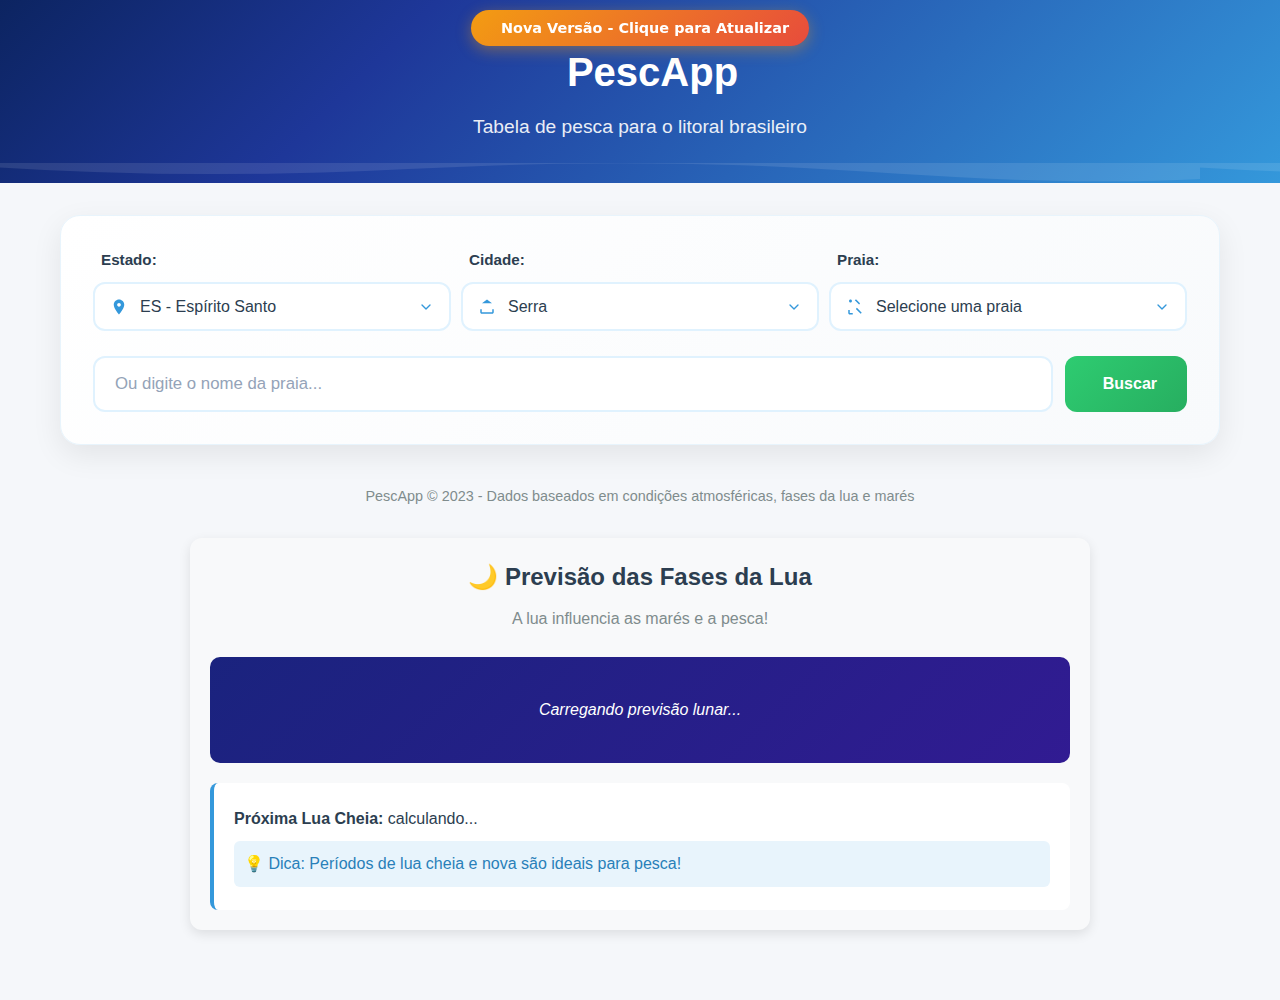
<file: index-es.html>
<!DOCTYPE html>
<html lang="pt-br">
<head>
    <meta charset="UTF-8">
    <meta name="viewport" content="width=device-width, initial-scale=1.0">
    <title>PescApp - Tabela de Pesca</title>

    <!-- ===== PWA CONFIGURATION ===== -->
    <meta name="theme-color" content="#3498db">
    <meta name="apple-mobile-web-app-capable" content="yes">
    <meta name="apple-mobile-web-app-status-bar-style" content="black-translucent">
    <meta name="apple-mobile-web-app-title" content="PescApp">
    <meta name="mobile-web-app-capable" content="yes">
    <meta name="description" content="Tabela de pesca para o litoral brasileiro - PescApp">
    
    <!-- Manifest -->
    <link rel="manifest" href="manifest.json">
    
    <!-- Icons - VERIFIQUE SE OS ARQUIVOS EXISTEM NESTES CAMINHOS -->
    <link rel="icon" href="icons/favicon.ico" type="image/x-icon">
    <link rel="icon" href="icons/icon-192x192.png" type="image/png" sizes="192x192">
    <link rel="icon" href="icons/icon-512x512.png" type="image/png" sizes="512x512">
    <link rel="apple-touch-icon" href="icons/icon-180x180.png">
    
    <!-- CSS -->
    <link rel="stylesheet" href="css/style.css">
    <script src="https://cdn.jsdelivr.net/npm/suncalc@1.9.0/suncalc.min.js"></script>
    <link rel="stylesheet" href="https://cdnjs.cloudflare.com/ajax/libs/font-awesome/6.4.0/css/all.min.css">
    <link rel="stylesheet" href="https://unpkg.com/leaflet@1.9.4/dist/leaflet.css" />
    <link rel="stylesheet" href="https://unpkg.com/leaflet-routing-machine@3.2.12/dist/leaflet-routing-machine.css" />
    
    <!-- Estilos para botão de instalação -->
    <style>
        @keyframes slideInUp {
            from {
                transform: translateX(-50%) translateY(100%);
                opacity: 0;
            }
            to {
                transform: translateX(-50%) translateY(0);
                opacity: 1;
            }
        }
        
        @keyframes slideOutDown {
            from {
                transform: translateX(-50%) translateY(0);
                opacity: 1;
            }
            to {
                transform: translateX(-50%) translateY(100%);
                opacity: 0;
            }
        }
        
        /* Estilo para o botão de instalação */
        #installPWAButton {
            position: fixed;
            bottom: 20px;
            left: 50%;
            transform: translateX(-50%);
            background: linear-gradient(135deg, #3498db, #2ecc71);
            color: white;
            border: none;
            padding: 12px 24px;
            border-radius: 25px;
            cursor: pointer;
            box-shadow: 0 4px 15px rgba(52, 152, 219, 0.4);
            font-family: 'Segoe UI', system-ui;
            font-weight: 600;
            z-index: 10000;
            display: flex;
            align-items: center;
            gap: 10px;
            animation: slideInUp 0.5s ease;
        }
        
        #installPWAButton:hover {
            transform: translateX(-50%) scale(1.05);
            transition: transform 0.2s;
        }
    </style>
</head>
<body>
    <header>
        <div class="container">
            <h1><i class="fas fa-fish"></i> PescApp</h1>
            <p class="subtitle">Tabela de pesca para o litoral brasileiro</p>
        </div>
    </header>
    
    <main class="container">
        <section class="search-section">
            <div class="filter-container">
                <!-- Filtro de Estado -->
                <div class="filter-group">
                    <label for="estadoSelect"><i class="fas fa-map"></i> Estado:</label>
                    <select id="estadoSelect" class="filter-select">
                        <option value="">Selecione um estado</option>
                    </select>
                </div>
                
                <!-- Filtro de Cidade -->
                <div class="filter-group">
                    <label for="cidadeSelect"><i class="fas fa-city"></i> Cidade:</label>
                    <select id="cidadeSelect" class="filter-select" disabled>
                        <option value="">Primeiro selecione o estado</option>
                    </select>
                </div>
                
                <!-- Filtro de Praia -->
                <div class="filter-group">
                    <label for="praiaSelect"><i class="fas fa-umbrella-beach"></i> Praia:</label>
                    <select id="praiaSelect" class="filter-select" disabled>
                        <option value="">Primeiro selecione a cidade</option>
                    </select>
                </div>
            </div>
            
            <div class="search-box">
                <input type="text" id="locationInput" placeholder="Ou digite o nome da praia...">
                <button id="searchButton"><i class="fas fa-search"></i> Buscar</button>
            </div>
        </section>
        
        <div class="loading" id="loadingIndicator">
            <div class="loading-spinner"></div>
            <p>Analisando condições de pesca...</p>
        </div>
        
        <section class="results-section" id="resultsSection">
            <div class="location-info">
                <div class="location-header">
                    <div>
                        <h2 class="location-title" id="locationTitle">Angra dos Reis - RJ</h2>
                        <div class="data-quality" id="dataQualityIndicator">
                            <span class="quality-badge quality-verified">✓ Dados verificados</span>
                        </div>
                    </div>
                    <div class="probability-badge probability-high" id="overallProbability">Alta probabilidade</div>
                </div>

                <div id="probabilityDetails" class="probability-details">
                    <!-- Detalhes da probabilidade aparecerão aqui -->
                </div>
                               
                <div class="location-characteristics" id="locationCharacteristics">
                    <!-- Características aparecerão aqui -->
                </div>
                
                <p id="locationDescription">Carregando informações...</p>
            </div>

            <div class="fase-lunar-section" id="faseLunarSection">
                <!-- A fase lunar será exibida aqui -->
            </div>
            
            <div class="forecast-section">
                <h3 class="forecast-title">Previsão de pesca para esta semana</h3>
                <div class="forecast-cards" id="forecastCards">
                    <!-- Previsões aparecerão aqui -->
                </div>
            </div>
            
            <div class="recommendations">
                <h3><i class="fas fa-lightbulb"></i> Recomendações para pescar aqui</h3>
                <ul id="recommendationsList">
                    <!-- Recomendações aparecerão aqui -->
                </ul>
            </div>
            
            <!-- ===== SEÇÃO DO MAPA ===== -->
            <section id="mapSection" style="display: none; margin-top: 30px; background: white; padding: 20px; border-radius: 15px; box-shadow: 0 5px 15px rgba(0,0,0,0.08);">
                <div style="display: flex; justify-content: space-between; align-items: center; margin-bottom: 15px;">
                    <h2 style="margin: 0; color: #2c3e50;">
                        <i class="fas fa-map-marked-alt"></i> Mapa da Praia
                    </h2>
                    <button id="closeMapBtn" style="background: #e74c3c; color: white; border: none; padding: 8px 15px; border-radius: 5px; cursor: pointer;">
                        <i class="fas fa-times"></i> Fechar
                    </button>
                </div>
                
                <!-- Controles do mapa -->
                <div style="display: flex; gap: 10px; margin-bottom: 15px; flex-wrap: wrap;">
                    <button id="showRouteBtn" style="background: #3498db; color: white; border: none; padding: 10px 15px; border-radius: 5px; cursor: pointer;">
                        <i class="fas fa-route"></i> Como Chegar
                    </button>
                    <button id="myLocationBtn" style="background: #2ecc71; color: white; border: none; padding: 10px 15px; border-radius: 5px; cursor: pointer;">
                        <i class="fas fa-location-arrow"></i> Minha Localização
                    </button>
                    <select id="routeType" style="padding: 10px; border-radius: 5px; border: 1px solid #ddd;">
                        <option value="car">🚗 Carro</option>
                        <option value="walk">🚶 A Pé</option>
                        <option value="bike">🚴 Bicicleta</option>
                    </select>
                </div>
                
                <!-- Container do mapa -->
                <div id="map" style="height: 400px; width: 100%; border-radius: 10px; border: 2px solid #e0e0e0;"></div>
                
                <!-- Informações da rota -->
                <div id="routeInfo" style="display: none; margin-top: 15px; padding: 15px; background: #f8f9fa; border-radius: 8px;">
                    <h4 style="margin-top: 0;"><i class="fas fa-info-circle"></i> Informações da Rota</h4>
                    <p id="routeDistance"><strong>Distância:</strong> --</p>
                    <p id="routeTime"><strong>Tempo:</strong> --</p>
                    <p id="routeInstructions"><strong>Instruções:</strong> --</p>
                </div>
            </section>
            <!-- ===== FIM DA SEÇÃO DO MAPA ===== -->
        </section>
    </main>
    
    <footer class="container">
        <p>PescApp © 2023 - Dados baseados em condições atmosféricas, fases da lua e marés</p>
    </footer>
    
    <!-- Sistema principal -->
    <script src="js/app.js?v=<?= new Date().getTime() ?>"></script>
    <script src="js/data/database-es.js"></script>
    <script src="js/api-integrations.js"></script>
    
    <!-- Mapas -->
    <script src="https://unpkg.com/leaflet@1.9.4/dist/leaflet.js"></script>
    <script src="https://unpkg.com/leaflet-routing-machine@3.2.12/dist/leaflet-routing-machine.js"></script>
    <script src="https://cdn.jsdelivr.net/npm/suncalc@1.9.0/suncalc.min.js"></script>
    <script src="js/lunar-phase.js?v=<?= new Date().getTime() ?>"></script>

    
    <!-- ===== PWA SCRIPT ÚNICO E CENTRALIZADO ===== -->
    <script>
        // Registrar Service Worker
        if ('serviceWorker' in navigator) {
            window.addEventListener('load', function() {
                navigator.serviceWorker.register('service-worker.js')
                    .then(function(registration) {
                        console.log('✅ Service Worker registrado:', registration.scope);
                        
                        // Verificar atualizações
                        registration.addEventListener('updatefound', () => {
                            const newWorker = registration.installing;
                            console.log('🔄 Nova versão encontrada!');
                            
                            newWorker.addEventListener('statechange', () => {
                                if (newWorker.state === 'installed' && navigator.serviceWorker.controller) {
                                    console.log('📱 Atualização disponível!');
                                    mostrarAtualizacaoDisponivel();
                                }
                            });
                        });
                    })
                    .catch(function(error) {
                        console.log('❌ Erro no Service Worker:', error);
                    });
            });
        } else {
            console.log('❌ Service Worker não suportado neste navegador');
        }

        // Instalação do PWA
        let deferredPrompt;
        
        window.addEventListener('beforeinstallprompt', (e) => {
            console.log('📱 PWA pronto para instalação!');
            e.preventDefault();
            deferredPrompt = e;
            
            // Mostrar botão após interação do usuário
            function iniciarInstalacao() {
                setTimeout(mostrarBotaoInstalar, 1000);
            }
            
            // Ouvir primeiro clique
            document.addEventListener('click', function instalarAposClique() {
                iniciarInstalacao();
                document.removeEventListener('click', instalarAposClique);
            });
            
            // Fallback após 10 segundos
            setTimeout(function() {
                if (!document.getElementById('installPWAButton')) {
                    mostrarBotaoInstalar();
                }
            }, 10000);
        });

        function mostrarBotaoInstalar() {
            if (!deferredPrompt || document.getElementById('installPWAButton')) return;
            
            const installButton = document.createElement('button');
            installButton.id = 'installPWAButton';
            installButton.innerHTML = '<i class="fas fa-download"></i> Instalar PescApp';
            installButton.title = 'Instalar aplicativo na tela inicial';
            
            installButton.addEventListener('click', async () => {
                installButton.style.display = 'none';
                if (deferredPrompt) {
                    try {
                        deferredPrompt.prompt();
                        const { outcome } = await deferredPrompt.userChoice;
                        console.log(`Instalação: ${outcome}`);
                        deferredPrompt = null;
                    } catch (error) {
                        console.error('Erro na instalação:', error);
                    }
                }
            });
            
            document.body.appendChild(installButton);
            
            // Remover após 30 segundos
            setTimeout(() => {
                if (installButton.parentNode) {
                    installButton.style.animation = 'slideOutDown 0.5s ease';
                    setTimeout(() => installButton.remove(), 500);
                }
            }, 30000);
        }

        function mostrarAtualizacaoDisponivel() {
            if (document.getElementById('updatePWAButton')) return;
            
            const updateButton = document.createElement('button');
            updateButton.id = 'updatePWAButton';
            updateButton.innerHTML = '<i class="fas fa-sync-alt"></i> Nova Versão - Clique para Atualizar';
            updateButton.style.cssText = `
                position: fixed;
                top: 10px;
                left: 50%;
                transform: translateX(-50%);
                background: linear-gradient(135deg, #f39c12, #e74c3c);
                color: white;
                border: none;
                padding: 10px 20px;
                border-radius: 20px;
                cursor: pointer;
                box-shadow: 0 4px 15px rgba(243, 156, 18, 0.4);
                font-family: 'Segoe UI', system-ui;
                font-weight: 600;
                z-index: 10001;
                display: flex;
                align-items: center;
                gap: 10px;
                font-size: 0.9em;
            `;
            
            updateButton.addEventListener('click', () => {
                window.location.reload();
            });
            
            document.body.appendChild(updateButton);
        }

        window.addEventListener('appinstalled', () => {
            console.log('🎉 PescApp instalado!');
            const button = document.getElementById('installPWAButton');
            if (button) button.remove();
            
            // Remover também o botão de atualização se existir
            const updateButton = document.getElementById('updatePWAButton');
            if (updateButton) updateButton.remove();
        });
    </script>

    <!-- COLE ISSO onde você quer que apareça a previsão lunar -->
    <section class="lunar-section">
        <h2>🌙 Previsão das Fases da Lua</h2>
        <p class="lunar-subtitle">A lua influencia as marés e a pesca!</p>
        
        <div id="lunar-forecast" class="lunar-forecast">
            <!-- As fases serão carregadas aqui pelo JavaScript -->
            <div class="lunar-loading">Carregando previsão lunar...</div>
        </div>
        
        <div class="lunar-info">
            <p><strong>Próxima Lua Cheia:</strong> <span id="next-full-moon">calculando...</span></p>
            <p class="lunar-tip">💡 Dica: Períodos de lua cheia e nova são ideais para pesca!</p>
        </div>
        </section>

    <script>
    // FORÇAR ATUALIZAÇÃO DO PWA
    if ('serviceWorker' in navigator) {
    // Registrar service worker
    navigator.serviceWorker.register('sw.js').then(registration => {
        console.log('✅ Service Worker registrado');
        
        // Forçar update imediatamente
        registration.update();
        
        // Ouvir novas versões
        registration.addEventListener('updatefound', () => {
        console.log('🔄 Nova versão do PWA encontrada!');
        const newWorker = registration.installing;
        
        newWorker.addEventListener('statechange', () => {
            if (newWorker.state === 'installed') {
            if (navigator.serviceWorker.controller) {
                console.log('📱 PWA pronto para atualizar!');
                // Mostrar botão para atualizar
                showUpdateNotification();
            }
            }
        });
        });
    });
    }

    function showUpdateNotification() {
    if (confirm('Nova versão do PescApp disponível! Atualizar agora?')) {
        window.location.reload();
    }
    }
    </script>
</body>
</html>
</file>
<file: css/style.css>
:root {
    --primary: #2c3e50;
    --secondary: #3498db;
    --accent: #1abc9c;
    --light: #ecf0f1;
    --dark: #34495e;
}

* {
    margin: 0;
    padding: 0;
    box-sizing: border-box;
    font-family: 'Segoe UI', Tahoma, Geneva, Verdana, sans-serif;
}

body {
    background-color: #f5f7fa;
    color: #333;
    line-height: 1.6;
    padding-bottom: 40px;
}

.container {
    max-width: 1200px;
    margin: 0 auto;
    padding: 0 20px;
}

/* ===== HEADER - COM MAIS IMPACTO VISUAL ===== */
header {
    background: linear-gradient(135deg, 
        #0c2461 0%, 
        #1e3799 30%, 
        #3498db 100%);
    color: white;
    padding: 2.5rem 0;
    text-align: center;
    margin-bottom: 2rem;
    position: relative;
    overflow: hidden;
}

/* Efeito de ondas sutil */
header::before {
    content: "";
    position: absolute;
    bottom: 0;
    left: 0;
    right: 0;
    height: 20px;
    background: url('data:image/svg+xml;utf8,<svg xmlns="http://www.w3.org/2000/svg" viewBox="0 0 1200 120" preserveAspectRatio="none"><path d="M321.39,56.44c58-10.79,114.16-30.13,172-41.86,82.39-16.72,168.19-17.73,250.45-.39C823.78,31,906.67,72,985.66,92.83c70.05,18.48,146.53,26.09,214.34,3V0H0V27.35A600.21,600.21,0,0,0,321.39,56.44Z" fill="rgba(255,255,255,0.1)"/></svg>');
    background-size: 1200px 100%;
}

h1 {
    font-size: 2.8rem;
    margin-bottom: 0.5rem;
    display: flex;
    align-items: center;
    justify-content: center;
    gap: 15px;
}

.subtitle {
    font-size: 1.3rem;
    opacity: 0.9;
    font-weight: 300;
}

/* Peixe animado melhorado */
.swimming-fish {
    height: 1.6em;
    vertical-align: middle;
    margin-right: 10px;
    animation: headerFishSwim 3s ease-in-out infinite;
    filter: drop-shadow(0 2px 4px rgba(0, 150, 255, 0.4));
}

@keyframes headerFishSwim {
    0%, 100% { 
        transform: translateY(0px) rotate(0deg) scale(1); 
    }
    25% { 
        transform: translateY(-3px) rotate(-3deg) scale(1.05); 
    }
    50% { 
        transform: translateY(0px) rotate(0deg) scale(1); 
    }
    75% { 
        transform: translateY(3px) rotate(3deg) scale(1.05); 
    }
}

/* Respeita preferência por menos animação */
@media (prefers-reduced-motion: reduce) {
    .swimming-fish {
        animation: none;
        opacity: 0.9;
    }
}

h1 {
    font-size: 2.5rem;
    margin-bottom: 0.5rem;
}

.subtitle {
    font-size: 1.2rem;
    opacity: 0.9;
}



.results-section {
    display: none;
}

.location-info {
    background: white;
    border-radius: 15px;
    padding: 1.5rem;
    box-shadow: 0 4px 8px rgba(0,0,0,0.05);
    margin-bottom: 2rem;
}

.location-header {
    display: flex;
    justify-content: space-between;
    align-items: center;
    margin-bottom: 1.5rem;
}

.location-title {
    font-size: 1.0rem;
    color: var(--primary);
}

.probability-badge {
    padding: 5px 15px;
    border-radius: 20px;
    font-weight: 600;
    font-size: 0.9rem;
}

.probability-high {
    background-color: rgba(46, 204, 113, 0.2);
    color: #2ecc71;
}

.probability-medium {
    background-color: rgba(243, 156, 18, 0.2);
    color: #f39c12;
}

.probability-low {
    background-color: rgba(231, 76, 60, 0.2);
    color: #e74c3c;
}

.location-characteristics {
    display: grid;
    grid-template-columns: repeat(auto-fit, minmax(250px, 1fr));
    gap: 20px;
    margin-bottom: 1.5rem;
}

.characteristic-card {
    background-color: var(--light);
    border-radius: 10px;
    padding: 1rem;
}

.characteristic-card h4 {
    color: var(--primary);
    margin-bottom: 0.5rem;
    font-size: 1.1rem;
}

.forecast-section {
    margin-bottom: 2rem;
}

.forecast-title {
    font-size: 1.0rem;
    color: var(--primary);
    margin-bottom: 1rem;
}

.forecast-cards {
    display: grid;
    grid-template-columns: repeat(auto-fit, minmax(300px, 1fr));
    gap: 20px;
}

.forecast-card {
    background: white;
    border-radius: 15px;
    padding: 1.5rem;
    box-shadow: 0 4px 8px rgba(0,0,0,0.05);
}

.forecast-header {
    display: flex;
    justify-content: space-between;
    align-items: center;
    margin-bottom: 1rem;
}

.forecast-date {
    font-weight: 600;
    color: var(--primary);
}

.forecast-details {
    display: grid;
    grid-template-columns: repeat(2, 1fr);
    gap: 10px;
}

.forecast-item {
    display: flex;
    align-items: center;
    gap: 10px;
}

.forecast-icon {
    color: var(--secondary);
    font-size: 1.2rem;
    width: 30px;
}

.loading {
    text-align: center;
    padding: 2rem;
    display: none;
}

.loading-spinner {
    border: 5px solid var(--light);
    border-top: 5px solid var(--secondary);
    border-radius: 50%;
    width: 50px;
    height: 50px;
    animation: spin 1s linear infinite;
    margin: 0 auto 1rem;
}

@keyframes spin {
    0% { transform: rotate(0deg); }
    100% { transform: rotate(360deg); }
}

.recommendations {
    background: white;
    border-radius: 15px;
    padding: 1.5rem;
    box-shadow: 0 4px 8px rgba(0,0,0,0.05);
}

.recommendations h3 {
    color: var(--primary);
    margin-bottom: 1rem;
}

.recommendations ul {
    padding-left: 20px;
}

.recommendations li {
    margin-bottom: 10px;
}


/* Indicador de qualidade dos dados */
.data-quality {
    margin-top: 5px;
    font-size: 0.85rem;
}

.quality-badge {
    padding: 3px 10px;
    border-radius: 12px;
    font-size: 0.8rem;
    font-weight: 600;
}

.quality-verified {
    background-color: rgba(46, 204, 113, 0.2);
    color: #27ae60;
    border: 1px solid #27ae60;
}

.quality-estimated {
    background-color: rgba(243, 156, 18, 0.2);
    color: #f39c12;
    border: 1px solid #f39c12;
}

.quality-generic {
    background-color: rgba(149, 165, 166, 0.2);
    color: #7f8c8d;
    border: 1px solid #7f8c8d;
}

/* Classes de probabilidade */
.probability-excellent {
    background-color: #10b981 !important; /* Verde forte */
    color: white !important;
}

.probability-high {
    background-color: #34d399 !important; /* Verde */
    color: white !important;
}

.probability-medium {
    background-color: #fbbf24 !important; /* Amarelo */
    color: black !important;
}

.probability-low {
    background-color: #f97316 !important; /* Laranja */
    color: white !important;
}

.probability-poor {
    background-color: #ef4444 !important; /* Vermelho */
    color: white !important;
}

/* Container de probabilidade */
.probability-container {
    margin-bottom: 10px;
}

.probability-details {
    font-size: 0.8em;
    color: #666;
    margin-top: 5px;
    line-height: 1.3;
}

/* ===== DETALHES DA PROBABILIDADE ===== */
.probability-factors {
    margin-top: 10px;
    border-top: 1px solid #e5e7eb;
    padding-top: 10px;
}

.probability-factor {
    margin-bottom: 8px;
    padding: 8px;
    background: #f9fafb;
    border-radius: 6px;
    border-left: 3px solid #3b82f6;
}

.factor-header {
    display: flex;
    align-items: center;
    margin-bottom: 4px;
}

.factor-emoji {
    font-size: 1.2em;
    margin-right: 8px;
}

.factor-label {
    font-weight: 600;
    flex-grow: 1;
    color: #374151;
}

.factor-score {
    font-weight: bold;
    color: #1f2937;
}

.factor-details {
    font-size: 0.85em;
    color: #6b7280;
    line-height: 1.3;
}

.probability-warning {
    background: #fef3c7;
    border: 1px solid #f59e0b;
    border-radius: 6px;
    padding: 8px;
    margin-top: 10px;
    font-size: 0.85em;
    color: #92400e;
}

/* Tooltip melhorado */
.probability-badge[title]:hover::after {
    content: attr(title);
    position: absolute;
    background: #1f2937;
    color: white;
    padding: 8px 12px;
    border-radius: 6px;
    font-size: 0.85em;
    white-space: pre-line;
    z-index: 1000;
    max-width: 300px;
    box-shadow: 0 4px 6px rgba(0,0,0,0.1);
}

/* ===== DETALHES DA PROBABILIDADE ===== */
.probability-details {
    margin: 15px 0;
    padding: 15px;
    background: #f8fafc;
    border-radius: 8px;
    border: 1px solid #e2e8f0;
    display: none; /* Inicialmente escondido */
}

.probability-factors {
    display: flex;
    flex-direction: column;
    gap: 10px;
}

.probability-factor {
    padding: 10px;
    background: white;
    border-radius: 6px;
    border-left: 4px solid #3b82f6;
    box-shadow: 0 1px 3px rgba(0,0,0,0.1);
}

.factor-header {
    display: flex;
    align-items: center;
    margin-bottom: 5px;
}

.factor-emoji {
    font-size: 1.3em;
    margin-right: 10px;
    width: 30px;
    text-align: center;
}

.factor-label {
    font-weight: 600;
    color: #374151;
    flex-grow: 1;
    font-size: 0.95em;
}

.factor-score {
    font-weight: bold;
    color: #1f2937;
    background: #f3f4f6;
    padding: 2px 8px;
    border-radius: 12px;
    font-size: 0.85em;
}

.factor-details {
    font-size: 0.85em;
    color: #6b7280;
    line-height: 1.4;
    padding-left: 40px; /* Alinhar com o texto do label */
}

.probability-warning {
    background: #fef3c7;
    border: 1px solid #f59e0b;
    border-radius: 6px;
    padding: 10px;
    margin-top: 10px;
    font-size: 0.85em;
    color: #92400e;
}

/* Badge de probabilidade atualizado */
#overallProbability {
    cursor: pointer;
    transition: transform 0.2s;
}

#overallProbability:hover {
    transform: scale(1.05);
}

/* Adicione no final do style.css */
.real-time-data {
    animation: fadeIn 0.5s ease-in;
}

@keyframes fadeIn {
    from { opacity: 0; transform: translateY(-10px); }
    to { opacity: 1; transform: translateY(0); }
}

.probability-badge {
    transition: all 0.3s ease;
}

.characteristic-card {
    animation: slideIn 0.3s ease forwards;
    opacity: 0;
    transform: translateX(-10px);
}

@keyframes slideIn {
    to {
        opacity: 1;
        transform: translateX(0);
    }
}


/* Marcador da sua localização */
.user-location-marker {
    background: transparent !important;
    border: none !important;
}

/* Controles do mapa melhorados */
.map-controls button:disabled {
    opacity: 0.6;
    cursor: not-allowed;
}

/* Informações da rota melhoradas */
#routeInfo {
    background: linear-gradient(135deg, #f8f9fa 0%, #e9ecef 100%);
    border-left: 4px solid #3498db;
}

#routeInfo h4 {
    color: #2c3e50;
    margin-bottom: 15px;
    display: flex;
    align-items: center;
    gap: 10px;
}

#routeInfo p {
    margin: 10px 0;
    padding: 8px;
    background: white;
    border-radius: 5px;
    border: 1px solid #dee2e6;
}

/* ===== ESTILOS DA FASE LUNAR ===== */

.lunar-phase-section {
    margin: 25px 0;
}

.lunar-phase-card {
    background: linear-gradient(135deg, #1a237e 0%, #283593 100%);
    color: white;
    border-radius: 20px;
    padding: 25px;
    box-shadow: 0 10px 30px rgba(0, 0, 0, 0.3);
    position: relative;
    overflow: hidden;
}

.lunar-phase-card::before {
    content: '';
    position: absolute;
    top: -50%;
    right: -50%;
    width: 200px;
    height: 200px;
    background: radial-gradient(circle, rgba(255, 255, 255, 0.1) 0%, transparent 70%);
    border-radius: 50%;
}

.lunar-header {
    display: flex;
    justify-content: space-between;
    align-items: center;
    margin-bottom: 25px;
    position: relative;
    z-index: 1;
}

.lunar-phase-icon {
    display: flex;
    align-items: center;
    gap: 20px;
}

.moon-emoji {
    font-size: 4rem;
    filter: drop-shadow(0 4px 8px rgba(0, 0, 0, 0.3));
    animation: moonGlow 3s infinite alternate;
}

@keyframes moonGlow {
    from { filter: drop-shadow(0 4px 8px rgba(0, 0, 0, 0.3)); }
    to { filter: drop-shadow(0 4px 16px rgba(255, 255, 255, 0.2)); }
}

.moon-phase-name {
    font-size: 1.8rem;
    font-weight: 700;
    margin-bottom: 5px;
}

.moon-percentage {
    font-size: 1rem;
    opacity: 0.9;
}

.lunar-score {
    text-align: center;
    background: rgba(255, 255, 255, 0.15);
    padding: 15px 25px;
    border-radius: 15px;
    backdrop-filter: blur(10px);
}

.score-label {
    font-size: 0.85rem;
    opacity: 0.8;
    margin-bottom: 5px;
}

.score-value {
    font-size: 2.5rem;
    font-weight: 800;
    color: #ffd600;
}

.lunar-details {
    display: grid;
    grid-template-columns: repeat(auto-fit, minmax(250px, 1fr));
    gap: 20px;
    margin-bottom: 25px;
    position: relative;
    z-index: 1;
}

.detail-item {
    display: flex;
    align-items: center;
    gap: 15px;
    background: rgba(255, 255, 255, 0.1);
    padding: 15px;
    border-radius: 12px;
    backdrop-filter: blur(5px);
}

.detail-item i {
    font-size: 1.5rem;
    color: #64b5f6;
    width: 40px;
    text-align: center;
}

.detail-label {
    font-size: 0.85rem;
    opacity: 0.8;
    margin-bottom: 3px;
}

.detail-value {
    font-size: 1.1rem;
    font-weight: 600;
}

.fishing-tip {
    background: rgba(255, 215, 0, 0.15);
    border-left: 4px solid #ffd600;
    padding: 15px;
    border-radius: 0 12px 12px 0;
    margin: 25px 0;
    position: relative;
    z-index: 1;
}

.fishing-tip i {
    color: #ffd600;
    margin-right: 10px;
    font-size: 1.2rem;
}

.fishing-tip p {
    margin: 0;
    line-height: 1.5;
}

.lunar-progress {
    margin: 25px 0;
    position: relative;
    z-index: 1;
}

.progress-bar {
    height: 12px;
    background: rgba(255, 255, 255, 0.1);
    border-radius: 6px;
    overflow: hidden;
    margin-bottom: 10px;
}

.progress-fill {
    height: 100%;
    background: linear-gradient(90deg, #64b5f6 0%, #2196f3 100%);
    border-radius: 6px;
    transition: width 1s ease;
}

.progress-labels {
    display: flex;
    justify-content: space-between;
    font-size: 0.9rem;
    opacity: 0.8;
}

.moon-info {
    display: grid;
    grid-template-columns: repeat(auto-fit, minmax(200px, 1fr));
    gap: 15px;
    font-size: 0.9rem;
    opacity: 0.9;
    position: relative;
    z-index: 1;
}

.info-item {
    display: flex;
    justify-content: space-between;
    padding: 10px 0;
    border-bottom: 1px solid rgba(255, 255, 255, 0.1);
}

.info-label {
    opacity: 0.7;
}

.info-value {
    font-weight: 600;
    color: #64b5f6;
}

/* ===== PREVISÃO DA FASE LUNAR ===== */

.lunar-forecast {
    display: flex;
    overflow-x: auto;
    gap: 15px;
    padding: 20px 0;
    margin: 20px 0;
    scrollbar-width: thin;
}

.lunar-forecast::-webkit-scrollbar {
    height: 6px;
}

.lunar-forecast::-webkit-scrollbar-track {
    background: rgba(0, 0, 0, 0.1);
    border-radius: 3px;
}

.lunar-forecast::-webkit-scrollbar-thumb {
    background: #3498db;
    border-radius: 3px;
}

.forecast-day {
    min-width: 120px;
    background: white;
    border-radius: 15px;
    padding: 15px;
    box-shadow: 0 5px 15px rgba(0, 0, 0, 0.1);
    text-align: center;
    transition: transform 0.3s ease;
}

.forecast-day:hover {
    transform: translateY(-5px);
}

.forecast-date {
    font-weight: 600;
    color: #2c3e50;
    margin-bottom: 10px;
    line-height: 1.3;
}

.forecast-moon {
    margin: 15px 0;
}

.forecast-emoji {
    font-size: 2.5rem;
    display: block;
    margin-bottom: 5px;
}

.forecast-phase {
    font-size: 0.9rem;
    color: #7f8c8d;
}

.forecast-score {
    display: flex;
    justify-content: space-around;
    margin-top: 10px;
}

.forecast-percentage {
    color: #3498db;
    font-weight: 700;
}

.forecast-fishing {
    color: #e74c3c;
    font-weight: 700;
}

/* ===== RESPONSIVO ===== */

@media (max-width: 768px) {
    .lunar-details {
        grid-template-columns: 1fr;
    }
    
    .moon-info {
        grid-template-columns: 1fr;
    }
    
    .lunar-header {
        flex-direction: column;
        gap: 20px;
        align-items: flex-start;
    }
    
    .lunar-score {
        align-self: stretch;
    }
    
    .moon-emoji {
        font-size: 3rem;
    }
    
    .moon-phase-name {
        font-size: 1.5rem;
    }
}

/* ============ ESTILOS DA SEÇÃO LUNAR ============ */

.lunar-section {
  margin: 30px auto;
  max-width: 900px;
  padding: 20px;
  background: #f8f9fa;
  border-radius: 12px;
  box-shadow: 0 4px 12px rgba(0, 0, 0, 0.1);
}

.lunar-section h2 {
  color: #2c3e50;
  margin-bottom: 10px;
  text-align: center;
}

.lunar-subtitle {
  text-align: center;
  color: #7f8c8d;
  margin-bottom: 25px;
}

.lunar-forecast {
  display: flex;
  flex-wrap: wrap;
  gap: 15px;
  justify-content: center;
  padding: 20px;
  background: linear-gradient(135deg, #1a237e 0%, #311b92 100%);
  border-radius: 10px;
  color: white;
  margin-bottom: 20px;
}

.lunar-day {
  text-align: center;
  padding: 12px 15px;
  background: rgba(255, 255, 255, 0.15);
  border-radius: 8px;
  min-width: 90px;
  transition: transform 0.3s, background 0.3s;
}

.lunar-day:hover {
  transform: translateY(-5px);
  background: rgba(255, 255, 255, 0.25);
}

.lunar-day .day {
  font-weight: bold;
  margin-bottom: 8px;
  font-size: 1em;
}

.lunar-day .phase-icon {
  font-size: 2.2em;
  margin: 8px 0;
}

.lunar-day .phase-name {
  font-size: 0.85em;
  opacity: 0.95;
  line-height: 1.3;
}

.lunar-loading {
  text-align: center;
  padding: 20px;
  color: white;
  font-style: italic;
}

.lunar-info {
  background: white;
  padding: 15px 20px;
  border-radius: 8px;
  border-left: 4px solid #3498db;
}

.lunar-info p {
  margin: 8px 0;
  color: #2c3e50;
}

.lunar-tip {
  background: #e8f4fc;
  padding: 10px;
  border-radius: 6px;
  margin-top: 10px !important;
  color: #2980b9 !important;
}

/* Responsivo para celulares */
@media (max-width: 768px) {
  .lunar-forecast {
    gap: 10px;
    padding: 15px;
  }
  
  .lunar-day {
    min-width: 75px;
    padding: 10px;
    flex: 1 0 calc(33% - 10px); /* 3 por linha no mobile */
  }
  
  .lunar-day .phase-icon {
    font-size: 1.8em;
  }
}

footer {
    text-align: center;
    margin-top: 2rem;
    color: #7f8c8d;
    font-size: 0.9rem;
}

/* ============================================= */
/* OTIMIZAÇÃO PARA CELULAR - CARACTERÍSTICAS */
/* ============================================= */

@media (max-width: 768px) {
    /* Container das características */
    #locationCharacteristics {
        display: grid !important;
        grid-template-columns: repeat(2, 1fr) !important;
        gap: 10px !important;
        padding: 10px !important;
        margin-top: 15px !important;
    }
    
    /* Cartões individuais */
    .characteristic-card {
        /* Reduzir tamanho */
        padding: 12px 8px !important;
        margin: 0 !important;
        width: auto !important;
        height: auto !important;
        min-height: 70px !important;
        
        /* Melhorar aparência */
        background: white !important;
        border-radius: 10px !important;
        box-shadow: 0 3px 6px rgba(0,0,0,0.1) !important;
        border: 1px solid #eaeaea !important;
        
        /* Melhorar texto */
        font-size: 14px !important;
        text-align: center !important;
        display: flex !important;
        flex-direction: column !important;
        align-items: center !important;
        justify-content: center !important;
        transition: transform 0.2s ease !important;
    }
    
    /* Efeito ao tocar (mobile) */
    .characteristic-card:active {
        transform: scale(0.98) !important;
    }
    
    /* Títulos */
    .characteristic-card h4 {
        font-size: 13px !important;
        margin-bottom: 6px !important;
        display: flex !important;
        align-items: center !important;
        gap: 6px !important;
        color: #2c3e50 !important;
        font-weight: 600 !important;
    }
    
    /* Texto */
    .characteristic-card p {
        font-size: 12px !important;
        line-height: 1.3 !important;
        margin: 0 !important;
        color: #495057 !important;
    }
    
    /* Ícones */
    .characteristic-card i {
        font-size: 14px !important;
        color: #3498db !important;
    }
}

/* Ajuste extra para telas MUITO pequenas */
@media (max-width: 375px) {
    #locationCharacteristics {
        grid-template-columns: 1fr !important; /* Apenas 1 coluna */
    }
    
    .characteristic-card {
        min-height: 65px !important;
        padding: 10px !important;
    }
}

/* ============================================= */
/* OTIMIZAÇÃO PARA CELULAR - WEATHER ITEMS */
/* ============================================= */

@media (max-width: 768px) {
    /* Container das características (já tinha) */
    #locationCharacteristics {
        display: grid !important;
        grid-template-columns: repeat(2, 1fr) !important;
        gap: 10px !important;
        padding: 10px !important;
        margin-top: 15px !important;
    }
    
    .characteristic-card {
        padding: 12px 8px !important;
        margin: 0 !important;
        min-height: 70px !important;
        font-size: 14px !important;
        text-align: center !important;
        display: flex !important;
        flex-direction: column !important;
        align-items: center !important;
        justify-content: center !important;
    }
    
    .characteristic-card h4 {
        font-size: 13px !important;
        margin-bottom: 6px !important;
        display: flex !important;
        align-items: center !important;
        gap: 6px !important;
    }
    
    .characteristic-card p {
        font-size: 12px !important;
        line-height: 1.3 !important;
        margin: 0 !important;
    }
    
    /* NOVO: Condições atuais em linha */
    .weather-item {
        display: flex !important;
        align-items: center !important;
        gap: 15px !important;
        padding: 12px !important;
        margin-bottom: 8px !important;
        background: #f8f9fa !important;
        border-radius: 8px !important;
        border: 1px solid #e0e0e0 !important;
    }
    
    .weather-icon {
        margin: 0 !important;
        flex-shrink: 0 !important;
    }
    
    .weather-icon i {
        font-size: 18px !important;
        color: #3498db !important;
    }
    
    .weather-info {
        display: flex !important;
        align-items: center !important;
        gap: 10px !important;
        flex: 1 !important;
    }
    
    .weather-label {
        margin: 0 !important;
        font-weight: 600 !important;
        color: #495057 !important;
        font-size: 14px !important;
        white-space: nowrap !important;
    }
    
    .weather-value {
        margin: 0 !important;
        font-weight: 600 !important;
        color: #2c3e50 !important;
        font-size: 14px !important;
    }
    
    /* Separador entre label e valor */
    .weather-label::after {
        content: " = ";
        margin: 0 5px;
        color: #3498db;
        font-weight: bold;
    }
    
    /* Esconder a seção antiga de condições */
    .weather-conditions {
        display: none !important;
    }
}

/* Para telas muito pequenas */
@media (max-width: 375px) {
    #locationCharacteristics {
        grid-template-columns: 1fr !important;
    }
    
    .weather-item {
        padding: 10px !important;
        gap: 12px !important;
    }
    
    .weather-label, .weather-value {
        font-size: 13px !important;
    }
}

/* ============================================ */
/* ANIMAÇÃO DO PEIXE - NADANDO SUAVE */
/* ============================================ */

header h1 .fa-fish {
    display: inline-block;
    animation: peixeNadando 4s infinite ease-in-out;
    margin-right: 10px;
    color: #4fc3f7; /* Azul claro de água */
}

@keyframes peixeNadando {
    0%, 100% { 
        transform: translateY(0) rotate(0deg);
    }
    25% { 
        transform: translateY(-3px) rotate(5deg);
    }
    50% { 
        transform: translateY(0) rotate(0deg);
    }
    75% { 
        transform: translateY(3px) rotate(-5deg);
    }
}

/* Respeita preferência de usuário por menos animação */
@media (prefers-reduced-motion: reduce) {
    header h1 .fa-fish {
        animation: none;
        opacity: 0.9;
    }
}

/* ============================================ */
/* CORREÇÃO PARA CELULAR + PEIXE COLORIDO */
/* ============================================ */

/* 1. FORÇAR GPU no celular para animação funcionar */
header h1 .fa-fish {
    animation: peixeNadando 4s infinite ease-in-out;
    /* Força aceleração por GPU no mobile */
    transform: translate3d(0, 0, 0);
    backface-visibility: hidden;
    -webkit-backface-visibility: hidden;
}

/* 2. PEIXE COLORIDO com gradiente */
header h1 .fa-fish {
    /* Gradiente azul para peixe colorido */
    background: linear-gradient(45deg, #4fc3f7, #29b6f6, #0288d1);
    -webkit-background-clip: text;
    background-clip: text;
    color: transparent;
    /* Sombra para destacar */
    text-shadow: 0 2px 4px rgba(0, 150, 255, 0.3);
}

/* 3. ANIMAÇÃO OTIMIZADA PARA MOBILE */
@keyframes peixeNadando {
    0%, 100% { 
        transform: translate3d(0, 0, 0) rotate(0deg);
    }
    25% { 
        transform: translate3d(3px, -2px, 0) rotate(5deg);
    }
    50% { 
        transform: translate3d(5px, 0, 0) rotate(0deg);
    }
    75% { 
        transform: translate3d(3px, 2px, 0) rotate(-5deg);
    }
}

/* 4. CORREÇÃO ESPECÍFICA PARA iOS */
@supports (-webkit-touch-callout: none) {
    header h1 .fa-fish {
        animation-duration: 3.5s;
        animation: peixeNadandoMobile 3s infinite ease-in-out;
        -webkit-animation: peixeNadandoMobile 3s infinite ease-in-out;
        -moz-animation: peixeNadandoMobile 3s infinite ease-in-out;
        -o-animation: peixeNadandoMobile 3s infinite ease-in-out;
    }
}

/* 5. MEDIA QUERY PARA CELULAR */
@media (max-width: 768px) {
    header h1 .fa-fish {
        animation: peixeNadandoMobile 3s infinite ease-in-out;
    }
    
    @keyframes peixeNadandoMobile {
        0%, 100% { 
            transform: translate3d(0, 0, 0) scale(1.1);
        }
        50% { 
            transform: translate3d(4px, 0, 0) scale(1.1);
        }
    }

    @-webkit-keyframes peixeNadandoMobile {
        0%, 100% { 
            -webkit-transform: translate3d(0, 0, 0) scale(1.1);
        }
        50% { 
            -webkit-transform: translate3d(4px, 0, 0) scale(1.1);
        }
    }
}


/* ===== SEÇÃO DE BUSCA - MELHORADA ===== */
.search-section {
    background: linear-gradient(135deg, #ffffff 0%, #f8fafc 100%);
    border-radius: 20px;
    padding: 2rem;
    box-shadow: 0 10px 30px rgba(0,0,0,0.08);
    margin-bottom: 2.5rem;
    border: 1px solid #e8f4fc;
}

/* Container dos filtros */
.filter-container {
    display: grid;
    grid-template-columns: repeat(auto-fit, minmax(220px, 1fr));
    gap: 20px;
    margin-bottom: 25px;
}

.filter-group {
    position: relative;
}

.filter-group label {
    font-weight: 600;
    margin-bottom: 10px;
    color: #2c3e50;
    display: flex;
    align-items: center;
    gap: 8px;
    font-size: 0.95rem;
}

.filter-select {
    padding: 15px 20px 15px 45px;
    border: 2px solid #e0f2fe;
    border-radius: 12px;
    font-size: 1rem;
    background: white;
    cursor: pointer;
    transition: all 0.3s;
    width: 100%;
    appearance: none;
    color: #2c3e50;
    font-weight: 500;
}

.filter-select:focus {
    border-color: #3498db;
    box-shadow: 0 0 0 3px rgba(52, 152, 219, 0.2);
    outline: none;
}

.filter-select:disabled {
    background-color: #f8fafc;
    color: #94a3b8;
    border-color: #e2e8f0;
    cursor: not-allowed;
}

/* Ícones específicos para cada select VIA BACKGROUND */
#estadoSelect {
    background-image: 
        url("data:image/svg+xml;charset=UTF-8,%3csvg xmlns='http://www.w3.org/2000/svg' viewBox='0 0 24 24' fill='%233498db'%3e%3cpath d='M12 2C8.13 2 5 5.13 5 9c0 5.25 7 13 7 13s7-7.75 7-13c0-3.87-3.13-7-7-7zm0 9.5c-1.38 0-2.5-1.12-2.5-2.5s1.12-2.5 2.5-2.5 2.5 1.12 2.5 2.5-1.12 2.5-2.5 2.5z'/%3e%3c/svg%3e"),
        url("data:image/svg+xml;charset=UTF-8,%3csvg xmlns='http://www.w3.org/2000/svg' viewBox='0 0 24 24' fill='none' stroke='%233498db' stroke-width='2' stroke-linecap='round' stroke-linejoin='round'%3e%3cpolyline points='6 9 12 15 18 9'%3e%3c/polyline%3e%3c/svg%3e");
    background-repeat: no-repeat, no-repeat;
    background-position: left 15px center, right 15px center;
    background-size: 18px, 16px;
    padding-left: 45px;
}

#cidadeSelect {
    background-image: 
        url("data:image/svg+xml;charset=UTF-8,%3csvg xmlns='http://www.w3.org/2000/svg' viewBox='0 0 24 24' fill='%233498db'%3e%3cpath d='M19 15v4H5v-4H3v4c0 1.1.9 2 2 2h14c1.1 0 2-.9 2-2v-4h-2zM12 2L5.33 7h13.34L12 2z'/%3e%3c/svg%3e"),
        url("data:image/svg+xml;charset=UTF-8,%3csvg xmlns='http://www.w3.org/2000/svg' viewBox='0 0 24 24' fill='none' stroke='%233498db' stroke-width='2' stroke-linecap='round' stroke-linejoin='round'%3e%3cpolyline points='6 9 12 15 18 9'%3e%3c/polyline%3e%3c/svg%3e");
    background-repeat: no-repeat, no-repeat;
    background-position: left 15px center, right 15px center;
    background-size: 18px, 16px;
    padding-left: 45px;
}

#praiaSelect {
    background-image: 
        url("data:image/svg+xml;charset=UTF-8,%3csvg xmlns='http://www.w3.org/2000/svg' viewBox='0 0 24 24' fill='%233498db'%3e%3cpath d='M13.13 14.56l1.43-1.43L21 19.57L19.57 21l-6.44-6.44zM17.42 8.83l.86-.86c.39-.39.39-1.02 0-1.42l-4.29-4.29c-.39-.39-1.02-.39-1.42 0l-.86.86l6.71 6.71zM6 2c-1.1 0-2 .9-2 2s.9 2 2 2s2-.9 2-2s-.9-2-2-2zM3 20c0 1.1.9 2 2 2h4v-2H5v-4H3v4z'/%3e%3c/svg%3e"),
        url("data:image/svg+xml;charset=UTF-8,%3csvg xmlns='http://www.w3.org/2000/svg' viewBox='0 0 24 24' fill='none' stroke='%233498db' stroke-width='2' stroke-linecap='round' stroke-linejoin='round'%3e%3cpolyline points='6 9 12 15 18 9'%3e%3c/polyline%3e%3c/svg%3e");
    background-repeat: no-repeat, no-repeat;
    background-position: left 15px center, right 15px center;
    background-size: 18px, 16px;
    padding-left: 45px;
}

/* Caixa de busca */
.search-box {
    display: flex;
    gap: 12px;
    margin-top: 10px;
}

.search-box input {
    flex: 1;
    padding: 16px 20px;
    border: 2px solid #e0f2fe;
    border-radius: 12px;
    font-size: 1.05rem;
    background: white;
    transition: all 0.3s;
    color: #2c3e50;
}

.search-box input:focus {
    border-color: #3498db;
    box-shadow: 0 0 0 3px rgba(52, 152, 219, 0.2);
    outline: none;
}

.search-box input::placeholder {
    color: #94a3b8;
}

.search-box button {
    background: linear-gradient(135deg, #2ecc71, #27ae60);
    color: white;
    border: none;
    border-radius: 12px;
    padding: 0 30px;
    font-size: 1rem;
    font-weight: 600;
    cursor: pointer;
    display: flex;
    align-items: center;
    gap: 8px;
    transition: all 0.3s;
    white-space: nowrap;
}

.search-box button:hover {
    transform: translateY(-2px);
    box-shadow: 0 6px 20px rgba(46, 204, 113, 0.3);
}

.search-box button:active {
    transform: translateY(0);
}

/* ===== RESPONSIVO PARA BUSCA ===== */
@media (max-width: 768px) {
    .search-section {
        padding: 1.5rem;
    }
    
    .filter-container {
        grid-template-columns: 1fr;
        gap: 15px;
    }
    
    .search-box {
        flex-direction: column;
    }
    
    .search-box button {
        width: 100%;
        justify-content: center;
        padding: 16px;
    }
}

@media (max-width: 480px) {
    .search-section {
        padding: 1.2rem;
        border-radius: 15px;
    }
    
    .filter-select,
    .search-box input {
        padding: 14px 20px 14px 45px;
    }
}


    
    /* Ajuste para os filtros também */
    .filter-container {
        gap: 10px;
    }
    
    .filter-group {
        width: 100%;
    }
    
    .filter-select {
        width: 100%;
        padding: 14px;
        font-size: 16px;
    }




/* ANIMAÇÃO DO PEIXE NADANDO - ADICIONE ISSO DENTRO DO <style> EXISTENTE */
@keyframes gentleSwim {
    0%, 100% { transform: translateY(0px) rotate(0deg); }
    25% { transform: translateY(-2px) rotate(-2deg); }
    50% { transform: translateY(0px) rotate(0deg); }
    75% { transform: translateY(2px) rotate(2deg); }
}

@keyframes gentleGlow {
    0%, 100% { filter: drop-shadow(0 0 2px rgba(0, 150, 255, 0.5)); }
    50% { filter: drop-shadow(0 0 4px rgba(0, 200, 255, 0.8)); }
}

.swimming-fish {
    height: 1.4em;
    vertical-align: middle;
    margin-right: 10px;
    animation: gentleSwim 3s ease-in-out infinite,
               gentleGlow 4s ease-in-out infinite;
    transition: transform 0.3s ease;
}

.swimming-fish:hover {
    animation: gentleSwim 1s ease-in-out infinite,
               gentleGlow 2s ease-in-out infinite;
    transform: scale(1.1);
}

/* TAMANHO PARA "CONDIÇÕES ATUAIS EM TEMPO REAL" - ADICIONE NO FINAL */
.results-section h3:not(.forecast-title) {
    font-size: 1.0rem !important; /* Altere este número */
}
</file>
